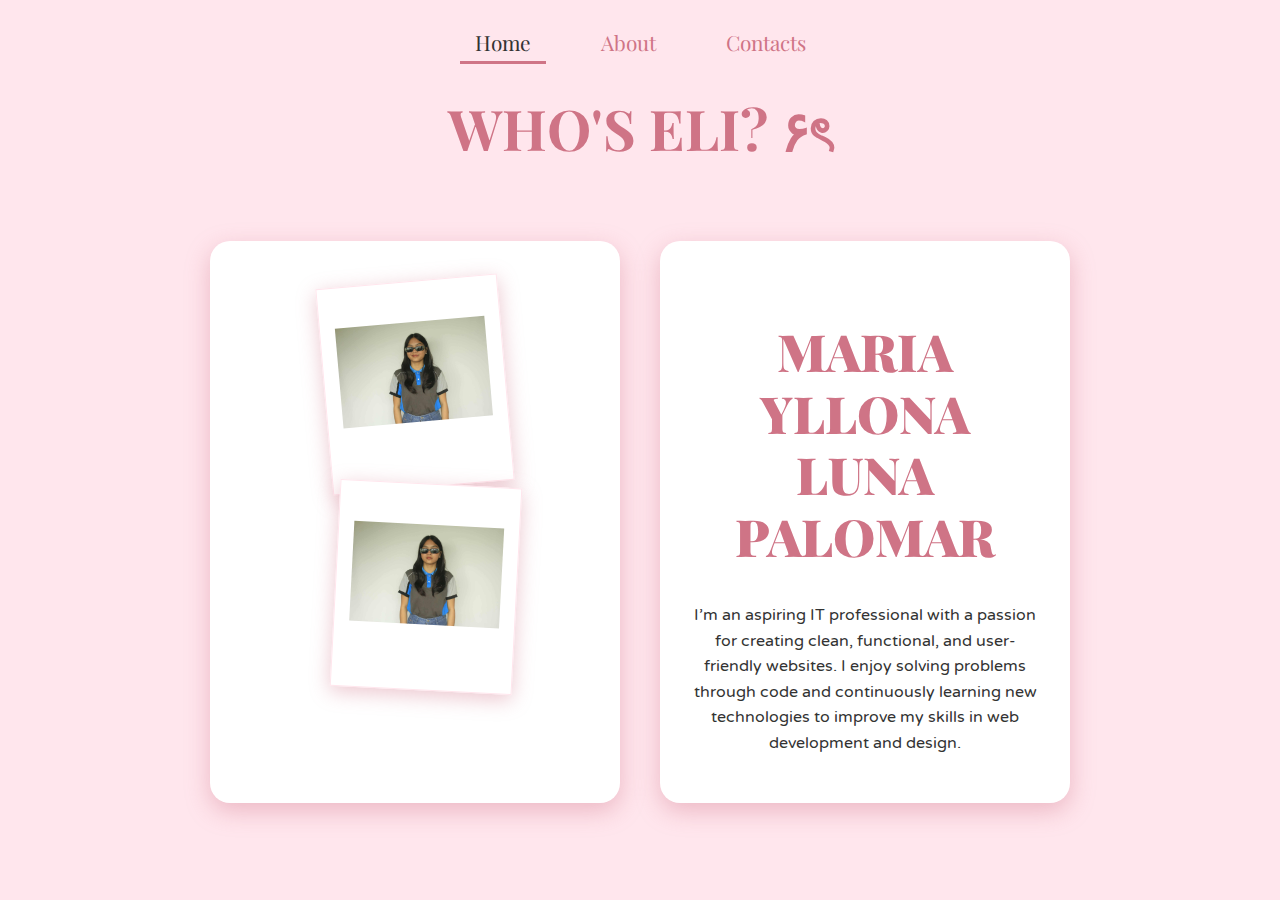
<file: index.html>
<!DOCTYPE html>
<html lang="en">
<head>
    <meta charset="UTF-8">
    <meta name="viewport" content="width=device-width, initial-scale=1.0">
    <title>Maria Yllona Luna Palomar - Portfolio</title>
    
    <link href="https://fonts.googleapis.com/css2?family=Playfair+Display:wght@700&family=Varela+Round&display=swap" rel="stylesheet">
    <link rel="stylesheet" href="https://cdnjs.cloudflare.com/ajax/libs/font-awesome/6.5.1/css/all.min.css">
    
    <link rel="stylesheet" href="lona.css">
</head>
<body>
    <header class="top-nav">
        <a id="nav-home" class="nav-item active" data-container="home-container">Home</a>
        <a id="nav-about" class="nav-item" data-container="about-container">About</a>
        <a id="nav-contacts" class="nav-item" data-container="contacts-container">Contacts</a>
    </header>

    <div class="main-content">
        
        <div id="home-container" class="content-container active">
            
            <h1>Who's Eli? ۶ৎ</h1>
            
            <div class="boxes-wrapper">
                
                <div id="box1" class="content-box">
                    <div class="image-group">
                        <div class="polaroid-image-frame">
                            <img src="p1.jpeg" alt="Eli Polaroid 1">
                        </div>
                        <div class="polaroid-image-frame">
                            <img src="p2.jpeg" alt="Eli Polaroid 2">
                        </div>
                    </div>
                </div>

                <div id="box2" class="content-box">
                    <h1 class="full-name">Maria Yllona Luna Palomar</h1>
                    <p class="section-text">
                        I’m an aspiring IT professional with a passion for creating clean, functional, and user-friendly websites. I enjoy solving problems through code and continuously learning new technologies to improve my skills in web development and design.
                    </p>
                </div>
            </div>
            
        </div>

        <div id="about-container" class="content-container">
            
            <div class="boxes-wrapper">
                <div id="box3" class="content-box">
                    <h2>Lil me 𑣲</h2>
                    <div class="image-group">
                        <div class="circle-frame">
                            <img src="lil me 2.png" alt="Personal Details">
                        </div>
                    </div>
                    <ul class="organized-list">
                        <li><strong>Age:</strong> 19 years old</li>
                        <li><strong>Height:</strong> 5'3</li>
                        <li><strong>Weight:</strong> 55 kg</li>
                        <li><strong>Address:</strong> Guis-Guis Talon, Sitio Dalampasigan, Sariaya Quezon</li>
                        <li><strong>Gender:</strong> Female</li>
                        <li><strong>Nationality:</strong> Filipino</li>
                        <li><strong>Status:</strong> Single</li>
                    </ul>
                </div>
                
                <div id="box4" class="content-box">
                    <h2>Go to ♡</h2>
                    <div class="image-group">
                        <div class="circle-frame"><img src="logo.png" alt="Digital Design"></div>
                        <div class="circle-frame"><img src="troubleshoooot.png" alt="Technical Skills"></div>
                        <div class="circle-frame"><img src="teamworkkk.png" alt="Soft Skills"></div>
                    </div>
                    <ul class="organized-list">
                        <li><strong>Digital Design:</strong> UI/UX Wireframing, Canva</li>
                        <li><strong>Technical Skills:</strong> Troubleshooting, Computer Assembly</li>
                        <li><strong>Soft Skills:</strong> Time Management, Teamwork</li>
                    </ul>
                </div>
                
                <div id="box5" class="content-box">
                    <h2>Study Journey -`♡´-</h2>
                    <div class="image-group">
                        <div class="circle-frame"><img src="bignay.jpg" alt="Elementary School"></div>
                        <div class="circle-frame"><img src="lutucan.jpg" alt="High School"></div>
                        <div class="circle-frame"><img src="cstc.png" alt="College"></div>
                    </div>
                    <ul class="organized-list">
                        <li style="margin-top: 15px;"><strong>Bignay 1 Elementary School</strong><br>Graduated With High Honor<br>Bignay 1, Sariaya Quezon</li>
                        <li style="margin-top: 15px;"><strong>Lutucan Integrated National High School</strong><br>Graduated With High Honor (Information and Communication Technology)<br>Lutucan Malabag, Sariaya Quezon</li>
                        <li style="margin-top: 15px;"><strong>CSTC Sariaya</strong><br>College of Sciences, Technology and Communication (CSTC) Sariaya Campus<br>Bachelor of Science in Information Technology</li>
                    </ul>
                </div>
                
                <div id="box6" class="content-box">
                    <h2>Milestones ꪆৎ</h2>
                    <div class="image-group">
                        <div class="circle-frame"><img src="with highh.png" alt="Academic Excellence"></div>
                        <div class="circle-frame"><img src="org.png" alt="Organization Membership"></div>
                        <div class="circle-frame"><img src="volunteerrrrr.png" alt="Leadership"></div>
                    </div>
                    <ul class="organized-list">
                        <li><i class="fas fa-medal"></i><strong>With High Honor</strong> — Consistently achieved academic excellence from elementary to senior high school.</li>
                        <li><i class="fas fa-users"></i><strong>Active Member of IT-related Organizations</strong> — Participated in events and activities that enhance leadership and technical skills.</li>
                        <li><i class="fas fa-user-tie"></i><strong>Volunteer & Student Leader</strong> — Served as a class representative and active IT event volunteer.</li>
                    </ul>
                </div>
                
                <div id="box7" class="content-box">
                    <h2>What I Love ᢉ𐭩</h2>
                    <div class="image-group">
                        <div class="circle-frame"><img src="musiccc.png" alt="Music"></div>
                        <div class="circle-frame"><img src="moviiiee.png" alt="Movies"></div>
                        <div class="circle-frame"><img src="bff.png" alt="Friends"></div>
                        <div class="circle-frame"><img src="gaammee.png" alt="Gaming"></div>
                    </div>
                    <ul class="organized-list">
                        <li><i class="fas fa-headphones"></i>Listening to music</li>
                        <li><i class="fas fa-film"></i>Watching movies and series</li>
                        <li><i class="fas fa-user-friends"></i>Hanging out with friends</li>
                        <li><i class="fas fa-gamepad"></i>Playing mobile games</li>
                    </ul>
                </div>
                
                <div id="box8" class="content-box">
                    <h2>Stuff I Worked on.ᐟ.ᐟ</h2>
                    <div class="image-group">
                        <div class="circle-frame"><img src="seminarss.png" alt="Seminars"></div>
                        <div class="circle-frame"><img src="vsl.png" alt="Organizer"></div>
                        <div class="circle-frame"><img src="websitteee.png" alt="Website"></div>
                    </div>
                    <ul class="organized-list">
                        <li><i class="fas fa-chalkboard-teacher"></i>Attended IT Department Seminars</li>
                        <li><i class="fas fa-briefcase"></i>Project and Career Organizer</li>
                        <li><i class="fas fa-laptop-code"></i>Creative Portfolio Website</li>
                    </ul>
                </div>
            </div>

        </div>

        <div id="contacts-container" class="content-container">
            
            <div class="boxes-wrapper">
                <div id="box9" class="content-box">
                    <h2>Drop a message ❀</h2>
                    <div class="image-group">
                        <div class="circle-frame">
                            <img src="contaccctt.png" alt="Contact Information">
                        </div>
                    </div>
                    <ul class="organized-list" style="max-width: 320px;">
                        <li><i class="fas fa-envelope"></i> 20244021@cstc.edu.ph</li>
                        <li><i class="fab fa-facebook"></i> Maria Yllona</li>
                        <li><i class="fab fa-instagram"></i> ueliey</li>
                        <li><i class="fas fa-phone"></i> 09945964800</li>
                        <li><i class="fas fa-phone"></i> 09305407707</li>
                        <li><i class="fab fa-tiktok"></i> mari3xa</li>
                    </ul>
                </div>
            </div>

        </div>

    </div>

    <script src="lona.js"></script>
</body>
</html>
</file>
<file: lona.css>
:root {
    
    --lavender-blush: #FFE6ED;
    --blush: #CF7486; 
    --text-dark: #333; 
    --shadow-color: rgba(207, 116, 134, 0.4); 
    
    
    --header-font: 'Playfair Display', serif;
    --body-font: 'Varela Round', sans-serif;
}

body {
    margin: 0;
    font-family: var(--body-font);
    background-color: var(--lavender-blush);
    color: var(--text-dark);
    display: flex;
    flex-direction: column; 
    min-height: 100vh;
    overflow-x: hidden;
}

/* --- Navigation --- */
.top-nav {
    display: flex;
    justify-content: center;
    background-color: transparent; 
    padding: 20px 0 10px 0;
    gap: 40px;
}

.nav-item {
    cursor: pointer;
    font-family: var(--header-font);
    font-size: 1.3em;
    color: var(--blush);
    text-decoration: none;
    padding: 8px 15px;
    position: relative;
    transition: color 0.3s ease;
}

.nav-item::after {
    content: '';
    position: absolute;
    bottom: 0;
    left: 50%;
    transform: translateX(-50%);
    width: 0;
    height: 3px;
    background-color: var(--blush);
    transition: width 0.3s ease;
}

.nav-item:hover, .nav-item.active {
    color: var(--text-dark);
}

.nav-item.active::after {
    width: 100%;
}

/* --- Main Content Layout --- */
.main-content {
    flex-grow: 1;
    display: flex;
    justify-content: center;
    align-items: flex-start; 
    padding: 20px 40px 40px 40px;
}

.content-container {
    width: 100%;
    display: none; 
    justify-content: center;
    flex-wrap: wrap; 
    gap: 40px; 
    animation: fadeIn 0.6s ease-out;
    max-width: 1200px; 
    flex-direction: column; 
    align-items: center;
}

.content-container.active {
    display: flex;
}

.boxes-wrapper {
    display: flex;
    justify-content: center;
    flex-wrap: wrap;
    gap: 40px;
    width: 100%;
}

/* --- Content Boxes --- */
.content-box {
    background-color: #fff;
    padding: 30px;
    border-radius: 20px;
    box-shadow: 0 8px 25px var(--shadow-color);
    max-width: 350px;
    width: 100%;
    display: flex;
    flex-direction: column;
    align-items: center;
    text-align: center;
    transition: transform 0.3s ease-out;
}
.content-box:hover {
    transform: translateY(-5px);
}

@keyframes fadeIn {
    from { opacity: 0; transform: translateY(10px); }
    to { opacity: 1; transform: translateY(0); }
}

/* --- Typography & Headings --- */
.content-box h1, .content-box h2, .content-container > h1 {
    font-family: var(--header-font);
    color: var(--blush);
    font-weight: 700;
    line-height: 1.2;
    margin-top: 0;
    margin-bottom: 20px;
}
.content-container > h1 { 
    font-size: 3.5em;
    margin-bottom: 40px;
    text-transform: uppercase;
}
.content-box h1 { font-size: 3em; }
.content-box h2 { font-size: 2em; }

#box2 h1 {
    font-size: 3.2em;
    font-weight: 900; 
    text-transform: uppercase;
    margin-top: 50px;
}

.section-text {
    font-size: 1em;
    line-height: 1.6;
    text-align: center;
}

/* --- Image Frames and Groups --- */
.image-group {
    display: flex;
    flex-wrap: wrap;
    justify-content: center;
    gap: 15px;
    margin-bottom: 25px;
    padding: 10px; 
}

/* Polaroid Style */
.polaroid-image-frame {
    background: #fff;
    padding: 15px 15px 40px 15px; 
    border: 1px solid var(--lavender-blush);
    box-shadow: 0 5px 20px var(--shadow-color);
    display: inline-block; 
}
.polaroid-image-frame img {
    width: 150px;
    height: 150px;
    display: block;
    object-fit: contain; 
    box-shadow: none; 
}

#box1 .polaroid-image-frame:first-child {
    transform: rotate(-5deg); 
}
#box1 .polaroid-image-frame:nth-child(2) {
    transform: rotate(3deg) translateY(-20px) translateX(10px);
}

/* Circle Style */
.circle-frame {
    width: 180px; /* Default for box 3 */
    height: 180px;
    border-radius: 50%;
    overflow: hidden;
    border: 6px solid var(--blush); 
    box-shadow: 0 0 25px var(--shadow-color);
}
.circle-frame img {
    width: 100%;
    height: 100%;
    object-fit: contain; 
    box-shadow: none;
}

/* Smaller circles for boxes 4, 5, 6, 7, 8, and 9 for better fit */
#box4 .circle-frame,
#box5 .circle-frame, 
#box6 .circle-frame,
#box7 .circle-frame,
#box8 .circle-frame,
#box9 .circle-frame {
    width: 100px; /* Uniform smaller size */
    height: 100px;
    border-width: 3px; 
}

/* --- Lists --- */
.organized-list {
    list-style: none;
    padding: 0;
    width: 100%;
    max-width: 300px;
    text-align: left;
}
.organized-list li {
    font-size: 0.95em;
    margin-bottom: 10px;
    line-height: 1.4;
}
.organized-list li strong {
    color: var(--blush);
    font-weight: 700;
}
.organized-list i {
    margin-right: 10px;
    color: var(--blush);
    min-width: 20px;
    text-align: center;
}

/* --- Media Queries (Responsiveness) --- */
@media (max-width: 768px) {
    .top-nav {
        gap: 20px;
        padding: 15px 0 5px 0;
    }
    .nav-item {
        font-size: 1.1em;
    }
    .main-content {
        padding: 20px 10px;
    }
    .content-container {
        gap: 20px;
    }
    .boxes-wrapper {
        gap: 20px;
    }
    .content-box {
        max-width: 90%;
    }
    #box2 h1 {
        font-size: 2.2em;
    }
    .content-container > h1 {
        font-size: 2.5em;
    }
    .image-group {
        gap: 10px;
    }
    /* Updated mobile sizes for all circle frames in About section */
    #box3 .circle-frame {
         width: 90px;
         height: 90px;
    }
    #box4 .circle-frame,
    #box5 .circle-frame, 
    #box6 .circle-frame,
    #box7 .circle-frame,
    #box8 .circle-frame,
    #box9 .circle-frame {
        width: 80px; 
        height: 80px;
    }
    .polaroid-image-frame img {
        width: 120px;
        height: 120px;
    }
}
</file>
